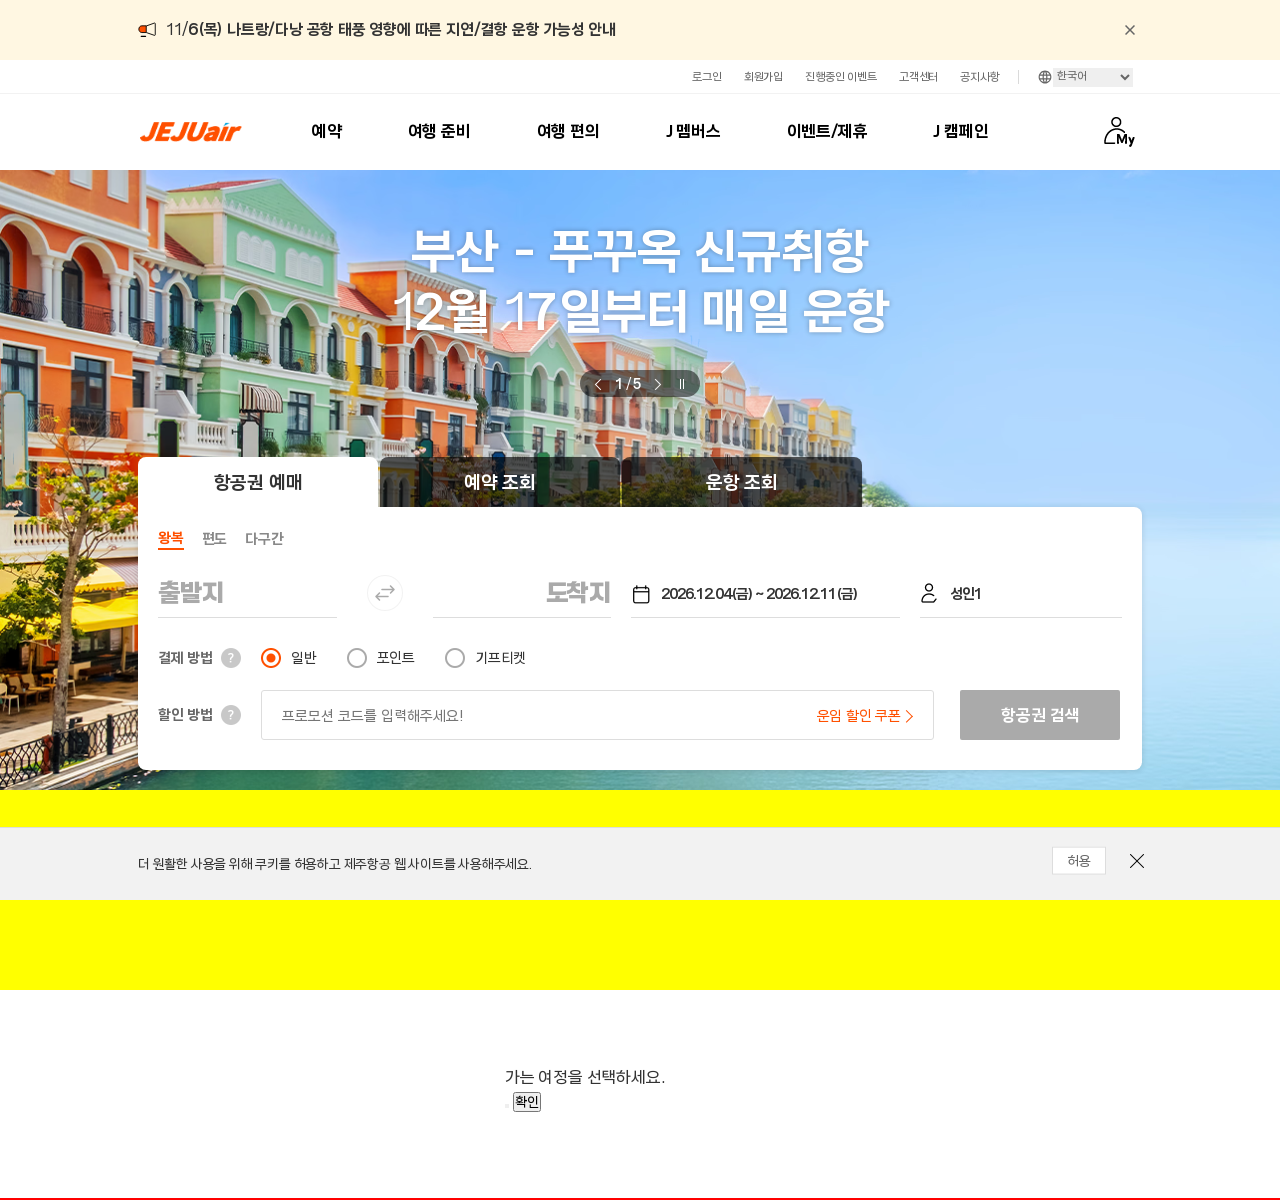
<file: jeju/index.html>
<!DOCTYPE html>
<html lang="ko">
  <head>
    <meta charset="UTF-8" />
    <meta name="viewport" content="width=device-width, initial-scale=1.0" />
    <title>제주항공</title>
    <link
      rel="icon"
      type="image/png"
      href="https://static.jejuair.net/hpgg/resources/images/icon/favicon.ico"
    />
    <link rel="stylesheet" href="jeju.css".css">
    <script src="jeju.js" defer></script>
  </head>
  <body>
    <header>
      <div class="topbanner">
        <div class="topbanner_inner">
          <img src="images/img1.svg" alt="img1" style="width: 18px" />
          <div class="close"></div>
          <p>
            <span>11/ </span>6(목) 나트랑/다낭 공항 태풍 영향에 따른 지연/결항
            운항 가능성 안내
          </p>
        </div>
      </div>
      <div class="topmenu">
        <div class="topmenu_inner">
          <ul>
            <li><a href="#">로그인</a></li>
            <li><a href="#">회원가입</a></li>
            <li><a href="#">진행중인 이벤트</a></li>
            <li><a href="#">고객센터</a></li>
            <li><a href="#">공지사항</a></li>
            <li>
              <img src="images/earth.svg" alt="img2" style="margin-left: 6px" />
              <select name="lang" id="lang">
                <option value="한국어">한국어</option>
                <option value="일본어">日本語</option>
                <option value="한국어">简体中文</option>
                <option value="한국어">ENGLISH</option>
              </select>
            </li>
          </ul>
        </div>
      </div>
      <nav>
        <div class="nav_inner">
          <div class="logo"></div>
          <div class="menu">
            <ul class="mega_menu">
              <li>
                <a href="#" id="hov">예약</a>
                <div class="drop">
                  <ul>
                    <li class="first">
                      <a href="#">예매 안내</a>
                      <div class="drop_sub">
                        <ul>
                          <li><a href="#">항공권 예매</a></li>
                          <li><a href="#">나중에 결제</a></li>
                          <li><a href="#">운임옵션</a></li>
                          <li><a href="#">결제혜택</a></li>
                          <li><a href="#">기프티켓</a></li>
                        </ul>
                      </div>
                    </li>
                    <li class="first">
                      <a href="#">예약 안내</a>
                      <div class="drop_sub">
                        <ul>
                          <li><a href="#">나의 예약 현황</a></li>
                          <li><a href="#">비회원 예약 조회</a></li>
                        </ul>
                      </div>
                    </li>
                    <li class="first">
                      <a href="#">운임 규정 안내</a>
                      <div class="drop_sub">
                        <ul>
                          <li><a href="#">국내선 운임</a></li>
                          <li><a href="#">국제선 운임</a></li>
                        </ul>
                      </div>
                    </li>
                    <li class="first">
                      <a href="#">운항 조회</a>
                      <div class="drop_sub">
                        <ul>
                          <li><a href="#">운항 스케줄</a></li>
                          <li><a href="#">출도착 현황</a></li>
                        </ul>
                      </div>
                    </li>
                  </ul>
                </div>
              </li>
              <li>
                <a href="#" id="hov">여행 준비</a>
                <div class="drop">
                  <ul>
                    <li class="second">
                      <a href="#">탑승 수속 안내</a>
                      <div class="drop_sub">
                        <ul>
                          <li><a href="#">빠른 수속</a></li>
                          <li><a href="#">모바일 탑승권</a></li>
                          <li><a href="#">공항 정보</a></li>
                          <li><a href="#">출입국 신고서</a></li>
                          <li><a href="#">공항 혼잡도 안내</a></li>
                          <li><a href="#">사전 서약서</a></li>
                        </ul>
                      </div>
                    </li>
                    <li class="second">
                      <a href="#">수하물 안내</a>
                      <div class="drop_sub">
                        <ul>
                          <li><a href="#">사전 수하물</a></li>
                          <li><a href="#">기내 수하물</a></li>
                          <li><a href="#">위탁 수하물</a></li>
                          <li><a href="#">운송제한 물품</a></li>
                          <li><a href="#">수하물 분실 및 배상</a></li>
                        </ul>
                      </div>
                    </li>
                    <li class="second">
                      <a href="#">좌석 안내</a>
                      <div class="drop_sub">
                        <ul>
                          <li><a href="#">사전 좌석 구매</a></li>
                          <li><a href="#">현장 좌석 구매</a></li>
                          <li><a href="#">비즈니스 라이트</a></li>
                        </ul>
                      </div>
                    </li>
                    <li class="second">
                      <a href="#">기내 서비스 안내</a>
                      <div class="drop_sub">
                        <ul>
                          <li><a href="#">사전 기내식</a></li>
                          <li><a href="#">에어카페 & 설렘배송</a></li>
                          <li><a href="#">기내 면세품 사전주문</a></li>
                          <li><a href="#">기내 FUN 서비스</a></li>
                          <li><a href="#">기내 유실물 찾기</a></li>
                        </ul>
                      </div>
                    </li>
                    <li class="second">
                      <a href="#" style="color: #ff5000 !important"
                        >여행안내 J -트립</a
                      >
                    </li>
                  </ul>
                </div>
              </li>
              <li>
                <a href="#" id="hov">여행 편의</a>
                <div class="drop">
                  <ul>
                    <li class="third">
                      <a href="#">스포츠 서비스</a>
                      <div class="drop_sub">
                        <ul>
                          <li><a href="#">골프 멤버십</a></li>
                          <li><a href="#">스포츠 멤버십</a></li>
                          <li><a href="#">자전거 케이스 대여</a></li>
                        </ul>
                      </div>
                    </li>
                    <li class="third">
                      <a href="#">케어 서비스</a>
                      <div class="drop_sub">
                        <ul>
                          <li><a href="#">유아 동반 고객</a></li>
                          <li><a href="#">어린이 안심 케어 서비스</a></li>
                          <li><a href="#">휠체어 이용 고객</a></li>
                          <li><a href="#">임산부 고객</a></li>
                          <li><a href="#">의사소견서 필요 고객</a></li>
                          <li><a href="#">시각,청각 장애인 고객</a></li>
                          <li><a href="#">우선 혜택 서비스</a></li>
                          <li><a href="#">기내 수어 서비스</a></li>
                        </ul>
                      </div>
                    </li>
                    <li class="third">
                      <a href="#">반려동물 서비스</a>
                      <div class="drop_sub">
                        <ul>
                          <li><a href="#">반려동물 운송 서비스</a></li>
                          <li><a href="#">펫 멤버십 / 펫 패스</a></li>
                        </ul>
                      </div>
                    </li>
                    <li class="third">
                      <a href="#">보험 및 보장</a>
                      <div class="drop_sub">
                        <ul>
                          <li><a href="#">여행자 보험</a></li>
                          <li><a href="#">수수료안심플러스+</a></li>
                        </ul>
                      </div>
                    </li>
                    <li class="third">
                      <a href="#">J-SHOP</a>
                    </li>
                  </ul>
                </div>
              </li>
              <li>
                <a href="#" id="hov">J 멤버스</a>
                <div class="drop">
                  <ul>
                    <li class="fourth">
                      <a href="#">J 포인트</a>
                      <div class="drop_sub">
                        <ul>
                          <li><a href="#">J 포인트 안내</a></li>
                          <li><a href="#">포인트 조회</a></li>
                          <li><a href="#">탑승 후 적립</a></li>
                          <li><a href="#">포인트 구매/선물</a></li>
                          <li><a href="#">포인트 보내기</a></li>
                          <li><a href="#">포인트 사용</a></li>
                        </ul>
                      </div>
                    </li>
                    <li class="fourth">
                      <a href="#">J 멤버스</a>
                      <div class="drop_sub">
                        <ul>
                          <li><a href="#">회원등급 안내</a></li>
                          <li><a href="#">신규 회원 혜택</a></li>
                          <li><a href="#">프로모션 코드</a></li>
                          <li><a href="#">쿠폰 등록</a></li>
                          <li><a href="#">나의 쿠폰</a></li>
                        </ul>
                      </div>
                    </li>
                  </ul>
                </div>
              </li>
              <li>
                <a href="#" id="hov">이벤트/제휴</a>
                <div class="drop">
                  <ul>
                    <li class="fifth">
                      <a href="#">이벤트</a>
                      <div class="drop_sub">
                        <ul>
                          <li><a href="#">진행중인 이벤트</a></li>
                          <li><a href="#">종료된 이벤트</a></li>
                        </ul>
                      </div>
                    </li>
                    <li class="fifth">
                      <a href="#">J 멤버스 혜택존</a>
                      <div class="drop_sub">
                        <ul>
                          <li><a href="#">렌터카</a></li>
                          <li><a href="#">호텔/숙소</a></li>
                          <li><a href="#">금융/여행자보험</a></li>
                          <li><a href="#">골프/투어</a></li>
                          <li><a href="#">공항편의</a></li>
                          <li><a href="#">관광</a></li>
                          <li><a href="#">먹거리</a></li>
                          <li><a href="#">콘텐츠</a></li>
                        </ul>
                      </div>
                    </li>
                  </ul>
                </div>
              </li>
              <li>
                <a href="#" id="hov">J 캠페인</a>
                <div class="drop"></div>
              </li>
            </ul>
            <div class="my">
              <img src="images/img4.png" alt="img5" />
            </div>
          </div>
        </div>
      </nav>
    </header>
    <main>
      <div class="slider">
        <div class="slides">
          <a href="#" class="slide s1">
            <h1>
              부산 - 푸꾸옥 신규취항 <br /><span>1</span>2월
              <span>1</span>7일부터 매일 운항
            </h1>
          </a>
          <a href="#" class="slide s2">
            <h1>부산 - 타이베이 증편 <br /><span>11~</span> 3월 판매 오픈!</h1>
          </a>
          <a href="#" class="slide s3">
            <h1>
              일본 속 작은 유럽, 하코다테 <br /><span>11~</span> 3월 출발 판매
              오픈!
            </h1>
          </a>
          <a href="#" class="slide s4">
            <h1>
              인기 여행지 상하이 <br /><span>11~</span> 3월 출발 판매 오픈!
            </h1>
          </a>
          <a href="#" class="slide s5">
            <h1>인천-싱가포르 신규취항<br />매일 1회 운항중</h1>
          </a>
        </div>
        <div id="slidebtn">
          <button id="left"></button>
          <div class="page"></div>
          <button id="right"></button>
          <span class="stop"></span>
        </div>
        <div class="ticket">
          <h2 class="reserves">
            <p class="reserve active" data-tab="tab1">항공권 예매</p>
            <p class="reserve" data-tab="tab2">예약 조회</p>
            <p class="reserve" data-tab="tab3">운항 조회</p>
          </h2>
          <ul id="tab1" class="tab show">
            <li class="clickcolors">
              <a href="#" class="clickcolor active">왕복</a>
              <a href="#" class="clickcolor" style="margin-left: 18px">편도</a>
              <a href="#" class="clickcolor" style="margin-left: 18px"
                >다구간</a
              >
            </li>
            <li class="ticketing">
              <div class="ticketing_left">
                <a href="#" id="depart">출발지</a>
                <button id="change_depart_arrival"></button>
                <a href="#" id="arrival">도착지</a>
              </div>
              <button id="departdate">
                <span id="departdate_txt"></span>
              </button>
              <button id="departnum">
                <span id="departnum_txt"> 성인1 </span>
              </button>
            </li>
            <li class="ticketing_row" style="margin-top: 30px">
              <p class="ticket_sale">결제 방법</p>
              <button id="ask"></button>
              <div class="payselect">
                <input type="radio" name="point" id="radio1" checked /><label
                  for="radio1"
                  ><div class="radio active"></div>
                  일반</label
                >
                <input type="radio" name="point" id="radio2" /><label
                  for="radio2"
                  ><div class="radio"></div>
                  포인트</label
                >
                <input type="radio" name="point" id="radio3" /><label
                  for="radio3"
                  ><div class="radio"></div>
                  기프티켓</label
                >
              </div>
            </li>
            <li
              class="ticketing_row"
              style="display: flex; align-items: center; position: relative"
            >
              <p class="ticket_sale">할인 방법</p>
              <button id="ask"></button>
              <div class="promotion">
                <input
                  type="text"
                  id="code"
                  placeholder="프로모션 코드를 입력해주세요!"
                />
                <a href="#" id="coupon">운임 할인 쿠폰</a>
              </div>
              <button id="airsearch">항공권 검색</button>
            </li>
          </ul>
          <ul id="tab2" class="tab">
            <div class="reservenum">
              <li>
                <div class="reservenum_inner">
                  <input type="text" name="reservenum_inner" id="" />
                </div>
              </li>
              <li></li>
              <li>
                <div class="firstname_inner">
                  <input type="text" name="firstname_inner" id="" />
                </div>
              </li>
              <li>
                <div class="name_inner">
                  <input type="text" name="name_inner" id="" />
                </div>
              </li>
            </div>
            <div class="notice">
              <li>
                <p>
                  여행사, 공항, 고객센터, 비회원 예약 고객님도 조회 가능합니다.
                </p>
              </li>
              <li><p>예약시 입력한 탑승객명을 입력해 주세요.</p></li>
              <li><p>국제선의 경우 영문명을 입력해 주세요.</p></li>
              <li>
                <p>2명 이상 예약 조회는 <span>여기</span>를 클릭해 주세요</p>
              </li>
            </div>
          </ul>
          <ul id="tab3" class="tab"></ul>
        </div>
      </div>
      <section></section>
    </main>
    <article>
      <div class="article1"></div>
      <div class="article2"></div>
      <div class="article3"></div>
      <div class="article4"></div>
      <div class="article5"></div>
      <div class="article6"></div>
    </article>
    <footer></footer>
    <div class="popup1">
      <div class="popup1_inner">
        <p>
          더 원활한 사용을 위해 쿠키를 허용하고 제주항공 웹 사이트를
          사용해주세요.
        </p>
        <button id="permitpopup1">허용</button>
        <button id="closepopup1"></button>
      </div>
    </div>
    <div class="popup2">
      <div class="popup2_inner">
        <p>가는 여정을 선택하세요.</p>
        <button id="closepopup2"></button>
        <button id="checkpopup2">확인</button>
      </div>
    </div>
  </body>
</html>
</file>
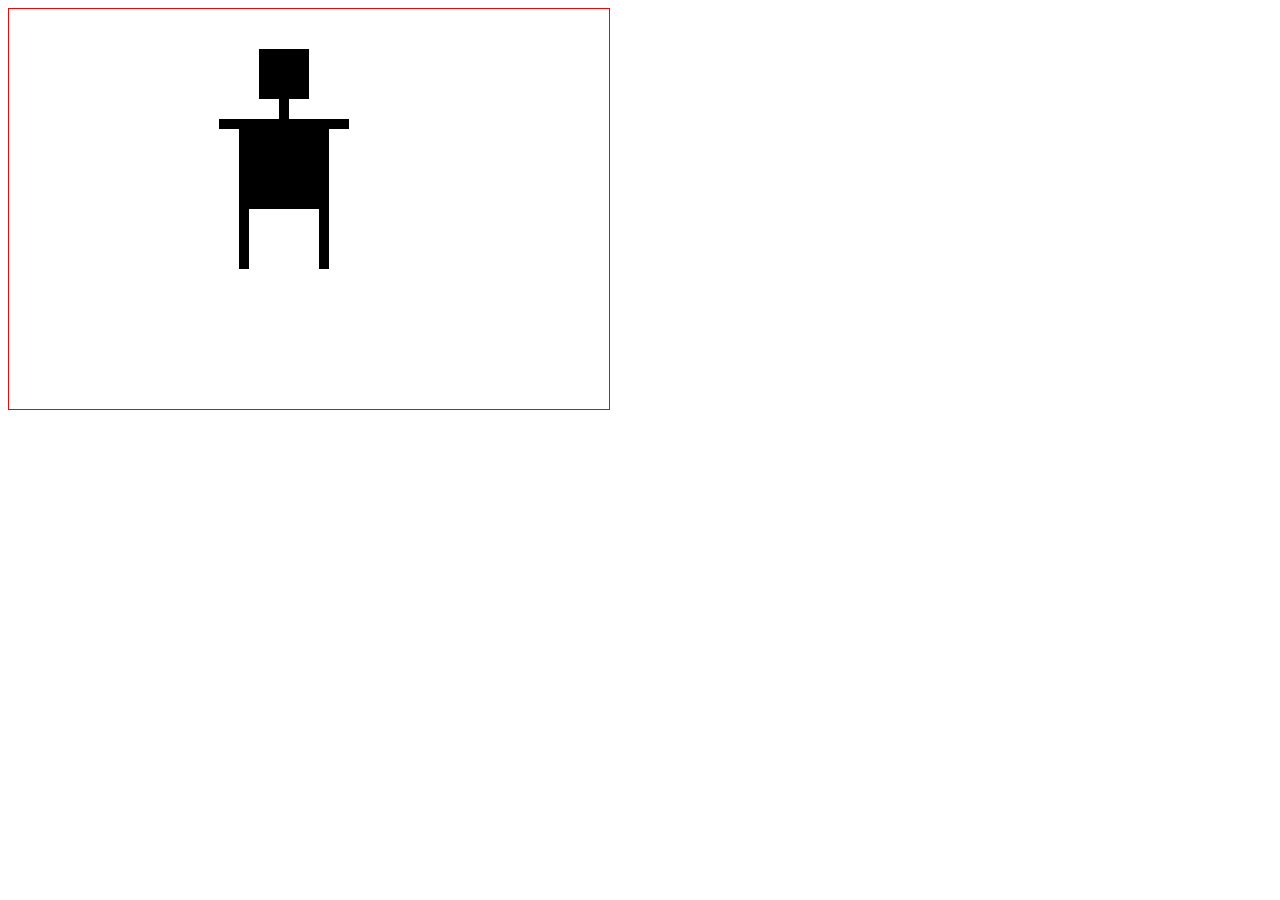
<file: can.html>
<!DOCTYPE html>
<html lang="en">
  <head>
    <meta charset="UTF-8" />
    <meta name="viewport" content="width=device-width, initial-scale=1.0" />
    <title>Document</title>
  </head>
  <body>
    <canvas width="600" height="400" style="border: 1px solid red"></canvas>
    <script>
      // 2d getContext
      let can = document.querySelector("canvas");
      let ctx = can.getContext("2d");

      ctx.fillRect(250, 40, 50, 50);
      ctx.fillRect(270, 90, 10, 20);
      ctx.fillRect(210, 110, 130, 10);
      ctx.fillRect(230, 120, 90, 80);
      ctx.fillRect(230, 200, 10, 60);
      ctx.fillRect(310, 200, 10, 60);
    </script>
  </body>
</html>
</file>
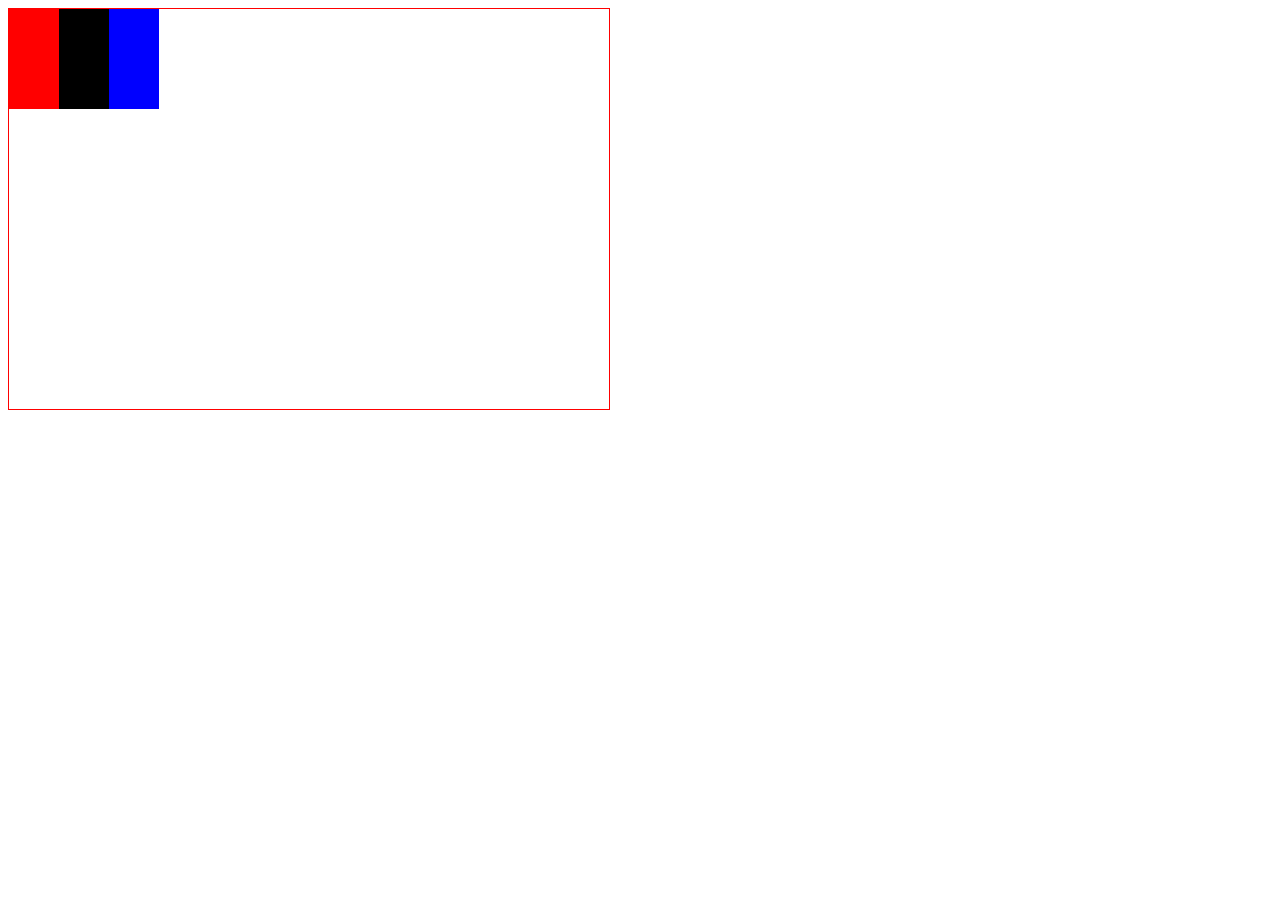
<file: can2.html>
<!DOCTYPE html>
<html lang="en">
  <head>
    <meta charset="UTF-8" />
    <meta name="viewport" content="width=device-width, initial-scale=1.0" />
    <title>Document</title>
  </head>
  <body>
    <canvas width="600" height="400" style="border: 1px solid red"></canvas>
    <script>
      let ctx = document.querySelector("canvas").getContext("2d");
      ctx.fillStyle = "red";
      ctx.fillRect(0, 0, 50, 100);
      ctx.fillStyle = "black";
      ctx.fillRect(50, 0, 50, 100);
      ctx.fillStyle = "blue";
      ctx.fillRect(100, 0, 50, 100);
    </script>
  </body>
</html>
</file>
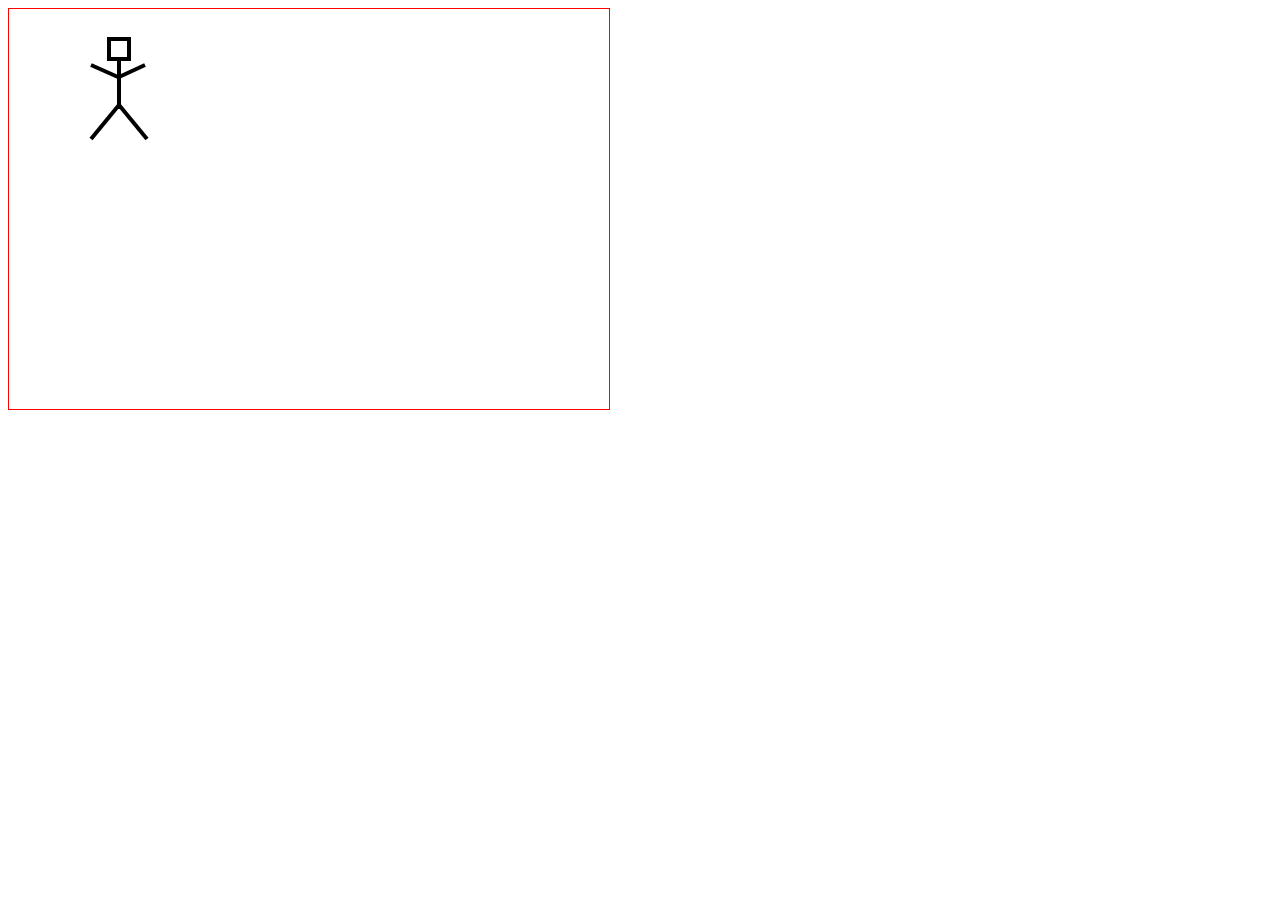
<file: can3.html>
<!DOCTYPE html>
<html lang="en">
  <head>
    <meta charset="UTF-8" />
    <meta name="viewport" content="width=device-width, initial-scale=1.0" />
    <title>Document</title>
  </head>
  <body>
    <canvas width="600" height="400" style="border: 1px solid red"></canvas>
    <script>
      let ctx = document.querySelector("canvas").getContext("2d");
      ctx.lineWidth = 4;
      ctx.strokeRect(100, 30, 20, 20);
      ctx.fillRect(108, 50, 4, 50);

      ctx.beginPath();
      ctx.moveTo(110, 96);
      ctx.lineTo(82, 130);
      ctx.stroke();

      ctx.beginPath();
      ctx.moveTo(110, 96);
      ctx.lineTo(138, 130);
      ctx.stroke();

      ctx.beginPath();
      ctx.moveTo(82, 56);
      ctx.lineTo(109, 68);
      ctx.moveTo(110, 68);
      ctx.lineTo(136, 56);
      ctx.stroke();
    </script>
  </body>
</html>
</file>
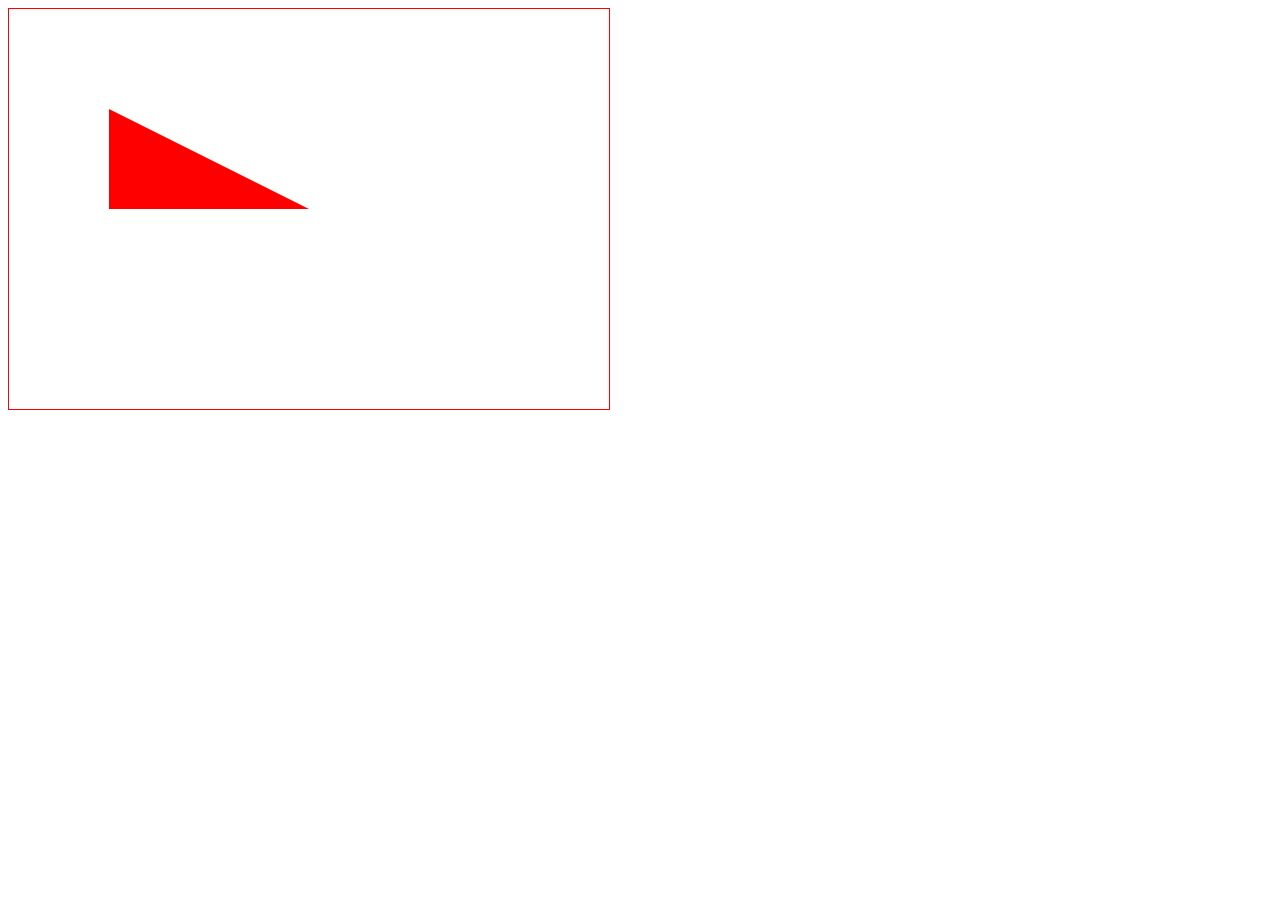
<file: can4.html>
<!DOCTYPE html>
<html lang="en">
  <head>
    <meta charset="UTF-8" />
    <meta name="viewport" content="width=device-width, initial-scale=1.0" />
    <title>Document</title>
  </head>
  <body>
    <canvas width="600" height="400" style="border: 1px solid red"></canvas>
    <script>
      let ctx = document.querySelector("canvas").getContext("2d");
      ctx.fillStyle = "red";
      ctx.beginPath();
      ctx.moveTo(10 * 10, 10 * 10);
      ctx.lineTo(30 * 10, 20 * 10);
      ctx.lineTo(10 * 10, 20 * 10);
      ctx.lineTo(10 * 10, 10 * 10);
      ctx.fill();
    </script>
  </body>
</html>
</file>
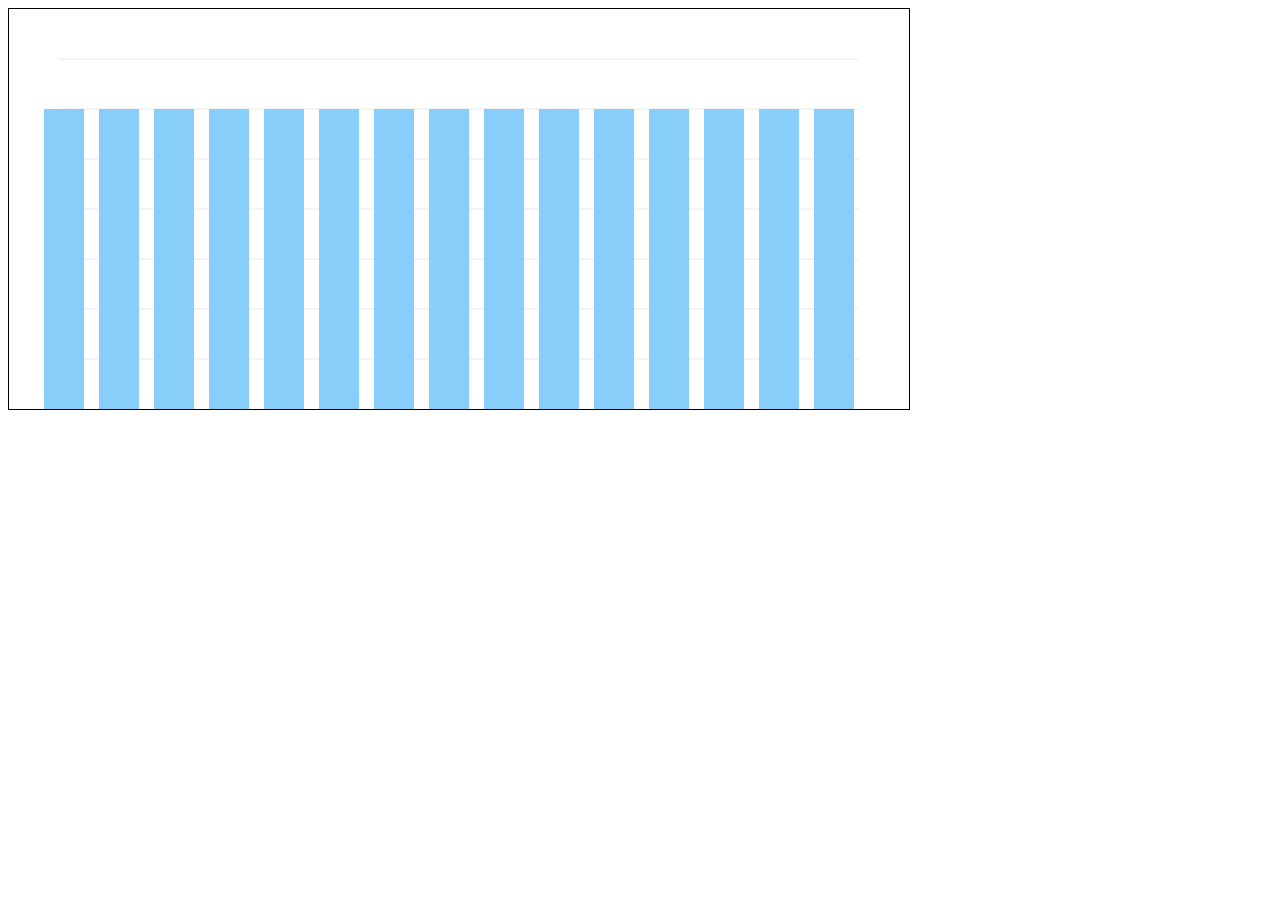
<file: can5.html>
<!DOCTYPE html>
<html lang="en">
  <head>
    <meta charset="UTF-8" />
    <meta name="viewport" content="width=device-width, initial-scale=1.0" />
    <title>Document</title>
  </head>
  <body>
    <canvas width="900" height="400" style="border: 1px solid black"></canvas>
    <script>
      let ctx = document.querySelector("canvas").getContext("2d");

      ctx.strokeStyle = "lightgray";
      ctx.lineWidth = 0.5;

      for (i = 1; i <= 7; i++) {
        ctx.beginPath();
        ctx.moveTo(50, i * 50);
        ctx.lineTo(850, i * 50);
        ctx.stroke();
      }

      ctx.strokeStyle = "lightskyblue";
      ctx.lineWidth = 40;

      for (j = 1; j <= 15; j++) {
        ctx.beginPath();
        ctx.moveTo(55 * j, 400);
        ctx.lineTo(55 * j, 100);
        ctx.stroke();
      }
    </script>
  </body>
</html>
</file>
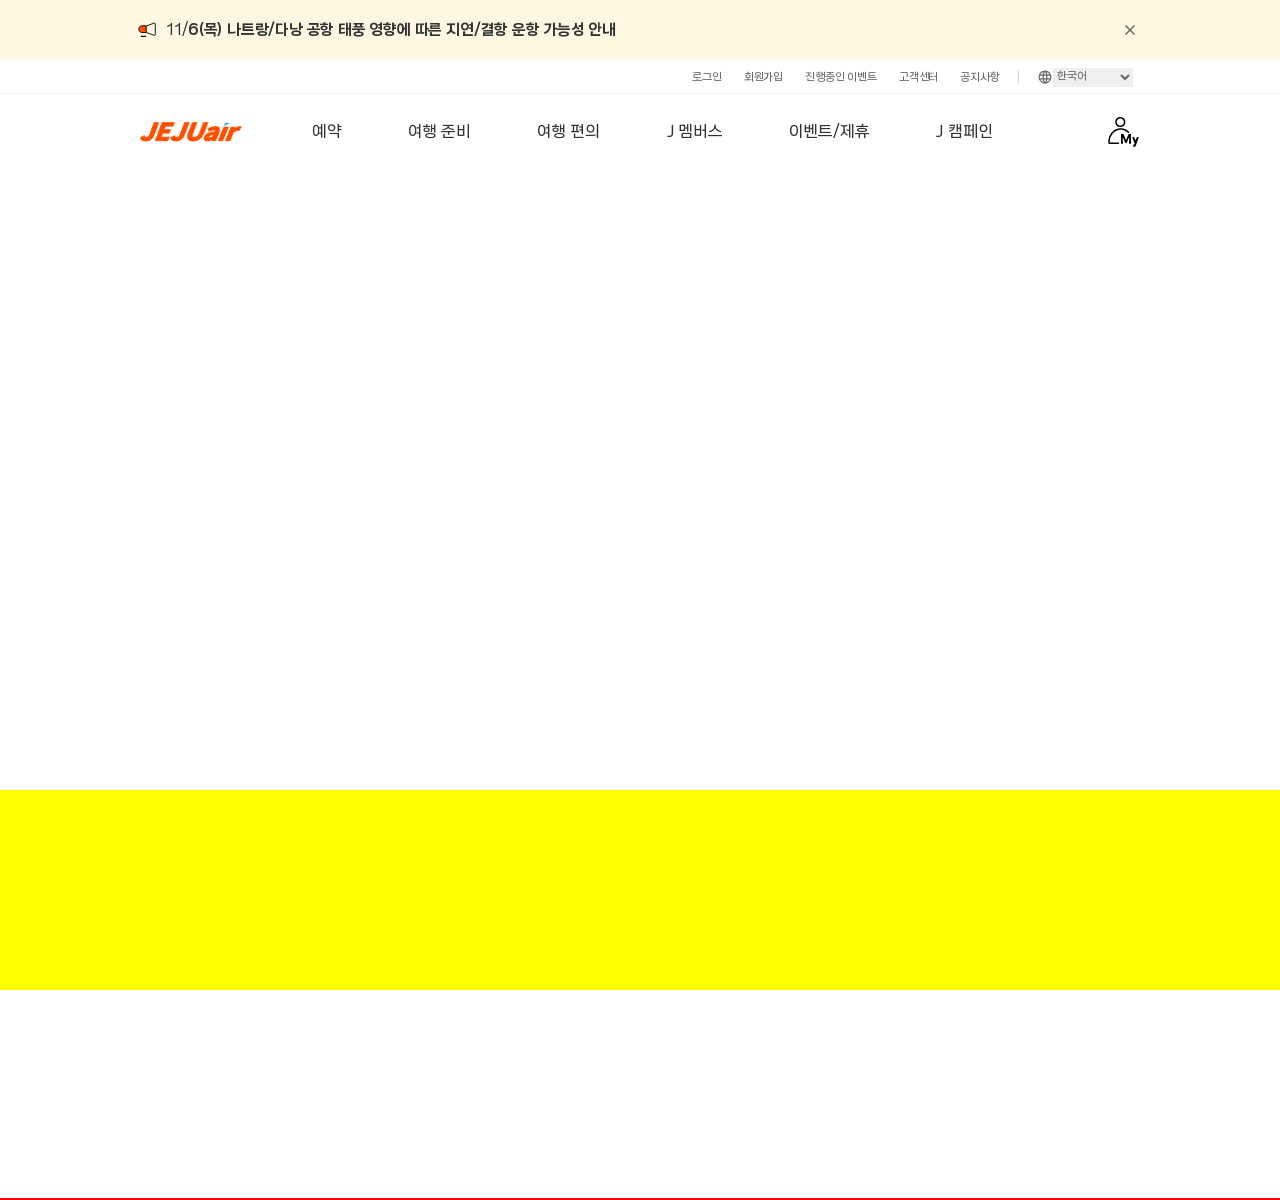
<file: jeju.html>
<!DOCTYPE html>
<html lang="ko">
  <head>
    <meta charset="UTF-8" />
    <meta name="viewport" content="width=device-width, initial-scale=1.0" />
    <title>제주항공</title>
    <link
      rel="icon"
      type="image/png"
      href="https://static.jejuair.net/hpgg/resources/images/icon/favicon.ico"
    />
    <link rel="stylesheet" href="jeju.css".css">
    <script src="jeju.js" defer></script>
  </head>
  <body>
    <header>
      <div class="topbanner">
        <div class="topbanner_inner">
          <img src="images/img1.svg" alt="img1" style="width: 18px" />
          <div class="close"></div>
          <p>
            <span>11/ </span>6(목) 나트랑/다낭 공항 태풍 영향에 따른 지연/결항
            운항 가능성 안내
          </p>
        </div>
      </div>
      <div class="topmenu">
        <div class="topmenu_inner">
          <ul>
            <li><a href="#">로그인</a></li>
            <li><a href="#">회원가입</a></li>
            <li><a href="#">진행중인 이벤트</a></li>
            <li><a href="#">고객센터</a></li>
            <li><a href="#">공지사항</a></li>
            <li>
              <img src="images/earth.svg" alt="img2" style="margin-left: 6px" />
              <select name="lang" id="lang">
                <option value="한국어">한국어</option>
                <option value="일본어">日本語</option>
                <option value="한국어">简体中文</option>
                <option value="한국어">ENGLISH</option>
              </select>
            </li>
          </ul>
        </div>
      </div>
      <nav>
        <div class="nav_inner">
          <div class="logo"></div>
          <div class="menu">
            <ul class="mega_menu">
              <li>
                <a href="#">예약</a>
                <div class="drop">
                  <ul>
                    <li class="first">
                      <a href="#">예매 안내</a>
                      <div class="drop_sub">
                        <ul>
                          <li><a href="#">항공권 예매</a></li>
                          <li><a href="#">나중에 결제</a></li>
                          <li><a href="#">운임옵션</a></li>
                          <li><a href="#">결제혜택</a></li>
                          <li><a href="#">기프티켓</a></li>
                        </ul>
                      </div>
                    </li>
                    <li class="first">
                      <a href="#">예약 안내</a>
                      <div class="drop_sub">
                        <ul>
                          <li><a href="#">나의 예약 현황</a></li>
                          <li><a href="#">비회원 예약 조회</a></li>
                        </ul>
                      </div>
                    </li>
                    <li class="first">
                      <a href="#">운임 규정 안내</a>
                      <div class="drop_sub">
                        <ul>
                          <li><a href="#">국내선 운임</a></li>
                          <li><a href="#">국제선 운임</a></li>
                        </ul>
                      </div>
                    </li>
                    <li class="first">
                      <a href="#">운항 조회</a>
                      <div class="drop_sub">
                        <ul>
                          <li><a href="#">운항 스케줄</a></li>
                          <li><a href="#">출도착 현황</a></li>
                        </ul>
                      </div>
                    </li>
                  </ul>
                </div>
              </li>
              <li>
                <a href="#">여행 준비</a>
                <div class="drop">
                  <ul>
                    <li class="second">
                      <a href="#">탑승 수속 안내</a>
                      <div class="drop_sub">
                        <ul>
                          <li><a href="#">빠른 수속</a></li>
                          <li><a href="#">모바일 탑승권</a></li>
                          <li><a href="#">공항 정보</a></li>
                          <li><a href="#">출입국 신고서</a></li>
                          <li><a href="#">공항 혼잡도 안내</a></li>
                          <li><a href="#">사전 서약서</a></li>
                        </ul>
                      </div>
                    </li>
                    <li class="second">
                      <a href="#">수하물 안내</a>
                      <div class="drop_sub">
                        <ul>
                          <li><a href="#">사전 수하물</a></li>
                          <li><a href="#">기내 수하물</a></li>
                          <li><a href="#">위탁 수하물</a></li>
                          <li><a href="#">운송제한 물품</a></li>
                          <li><a href="#">수하물 분실 및 배상</a></li>
                        </ul>
                      </div>
                    </li>
                    <li class="second">
                      <a href="#">좌석 안내</a>
                      <div class="drop_sub">
                        <ul>
                          <li><a href="#">사전 좌석 구매</a></li>
                          <li><a href="#">현장 좌석 구매</a></li>
                          <li><a href="#">비즈니스 라이트</a></li>
                        </ul>
                      </div>
                    </li>
                    <li class="second">
                      <a href="#">기내 서비스 안내</a>
                      <div class="drop_sub">
                        <ul>
                          <li><a href="#">사전 기내식</a></li>
                          <li><a href="#">에어카페 & 설렘배송</a></li>
                          <li><a href="#">기내 면세품 사전주문</a></li>
                          <li><a href="#">기내 FUN 서비스</a></li>
                          <li><a href="#">기내 유실물 찾기</a></li>
                        </ul>
                      </div>
                    </li>
                    <li class="second">
                      <a href="#" style="color: #ff5000 !important"
                        >여행안내 J -트립</a
                      >
                    </li>
                  </ul>
                </div>
              </li>
              <li>
                <a href="#">여행 편의</a>
                <div class="drop">
                  <ul>
                    <li class="third">
                      <a href="#">스포츠 서비스</a>
                      <div class="drop_sub">
                        <ul>
                          <li><a href="#">골프 멤버십</a></li>
                          <li><a href="#">스포츠 멤버십</a></li>
                          <li><a href="#">자전거 케이스 대여</a></li>
                        </ul>
                      </div>
                    </li>
                    <li class="third">
                      <a href="#">케어 서비스</a>
                      <div class="drop_sub">
                        <ul>
                          <li><a href="#">유아 동반 고객</a></li>
                          <li><a href="#">어린이 안심 케어 서비스</a></li>
                          <li><a href="#">휠체어 이용 고객</a></li>
                          <li><a href="#">임산부 고객</a></li>
                          <li><a href="#">의사소견서 필요 고객</a></li>
                          <li><a href="#">시각,청각 장애인 고객</a></li>
                          <li><a href="#">우선 혜택 서비스</a></li>
                          <li><a href="#">기내 수어 서비스</a></li>
                        </ul>
                      </div>
                    </li>
                    <li class="third">
                      <a href="#">반려동물 서비스</a>
                      <div class="drop_sub">
                        <ul>
                          <li><a href="#">반려동물 운송 서비스</a></li>
                          <li><a href="#">펫 멤버십 / 펫 패스</a></li>
                        </ul>
                      </div>
                    </li>
                    <li class="third">
                      <a href="#">보험 및 보장</a>
                      <div class="drop_sub">
                        <ul>
                          <li><a href="#">여행자 보험</a></li>
                          <li><a href="#">수수료안심플러스+</a></li>
                        </ul>
                      </div>
                    </li>
                    <li class="third">
                      <a href="#">J-SHOP</a>
                    </li>
                  </ul>
                </div>
              </li>
              <li>
                <a href="#">J 멤버스</a>
                <div class="drop">
                  <ul>
                    <li class="fourth">
                      <a href="#">J 포인트</a>
                      <div class="drop_sub">
                        <ul>
                          <li><a href="#">J 포인트 안내</a></li>
                          <li><a href="#">포인트 조회</a></li>
                          <li><a href="#">탑승 후 적립</a></li>
                          <li><a href="#">포인트 구매/선물</a></li>
                          <li><a href="#">포인트 보내기</a></li>
                          <li><a href="#">포인트 사용</a></li>
                        </ul>
                      </div>
                    </li>
                    <li class="fourth">
                      <a href="#">J 멤버스</a>
                      <div class="drop_sub">
                        <ul>
                          <li><a href="#">회원등급 안내</a></li>
                          <li><a href="#">신규 회원 혜택</a></li>
                          <li><a href="#">프로모션 코드</a></li>
                          <li><a href="#">쿠폰 등록</a></li>
                          <li><a href="#">나의 쿠폰</a></li>
                        </ul>
                      </div>
                    </li>
                  </ul>
                </div>
              </li>
              <li>
                <a href="#">이벤트/제휴</a>
                <div class="drop">
                  <ul>
                    <li class="fifth">
                      <a href="#">이벤트</a>
                      <div class="drop_sub">
                        <ul>
                          <li><a href="#">진행중인 이벤트</a></li>
                          <li><a href="#">종료된 이벤트</a></li>
                        </ul>
                      </div>
                    </li>
                    <li class="fifth">
                      <a href="#">J 멤버스 혜택존</a>
                      <div class="drop_sub">
                        <ul>
                          <li><a href="#">렌터카</a></li>
                          <li><a href="#">호텔/숙소</a></li>
                          <li><a href="#">금융/여행자보험</a></li>
                          <li><a href="#">골프/투어</a></li>
                          <li><a href="#">공항편의</a></li>
                          <li><a href="#">관광</a></li>
                          <li><a href="#">먹거리</a></li>
                          <li><a href="#">콘텐츠</a></li>
                        </ul>
                      </div>
                    </li>
                  </ul>
                </div>
              </li>
              <li class="mega_menu_hov">
                <a href="#">J 캠페인</a>
                <div class="drop"></div>
              </li>
            </ul>
            <div class="my">
              <img src="images/img4.png" alt="img5" />
            </div>
          </div>
        </div>
      </nav>
    </header>
    <main>
      <div class="slide">
        <div class="ticket"></div>
      </div>
      <section></section>
    </main>
    <article>
      <div class="article1"></div>
      <div class="article2"></div>
      <div class="article3"></div>
      <div class="article4"></div>
      <div class="article5"></div>
      <div class="article6"></div>
    </article>
    <footer></footer>
    <div class="popup"></div>
  </body>
</html>
</file>
<file: jeju/jeju.css>
@font-face {
  font-family: "FlightSans";
  src: url(fonts/TTF/FlightSans-Regular.ttf) format("truetype");
  font-weight: 400;
  font-style: normal;
}
@font-face {
  font-family: "FlightSans";
  src: url(fonts/TTF/FlightSans-Bold.ttf) format("truetype");
  font-weight: 700;
  font-style: normal;
}
@font-face {
  font-family: "FlightSans";
  src: url(fonts/TTF/FlightSans-Title.ttf) format("truetype");
  font-weight: 900;
  font-style: normal;
}
* {
  margin: 0;
  padding: 0;
  vertical-align: baseline;
  box-sizing: border-box;
  font-family: "FlightSans", sans-serif !important;
  font-weight: 400;
}
body {
  /* font-family: "FlightSans", sans-serif !important;
  font-weight: 400; */
  color: #333333;
  font-size: 100%;
  vertical-align: baseline;
  line-height: 1.5;
  letter-spacing: -0.2px;
}
ul {
  list-style: none;
}
a:link,
a:visited {
  text-decoration: none;
  color: #333333;
}

header {
  width: 100%;
  height: 168px;
  position: fixed;
  background-color: #fff;
  z-index: 100;
}
header .topbanner {
  width: 100%;
  height: 60px;
  background-color: #fff7e2;
}

.topbanner .topbanner_inner {
  height: 60px;
  margin: auto;
  max-width: 1004px;
  display: flex;
  align-items: center;
  position: relative;
}
.topbanner p {
  font-size: 15px;
  margin-left: 10px;
  font-weight: 700;
}
.topbanner span {
  letter-spacing: -2px;
}
.topbanner .close {
  position: absolute;
  right: 2px;
  width: 20px;
  height: 20px;
  background: url(images/img2.svg);
  cursor: pointer;
}
header .topmenu {
  width: 100%;
  height: 34px;
  border-bottom: 1px solid #f2f2f2;
}
.topmenu .topmenu_inner {
  height: 34px;
  margin: auto;
  max-width: 1004px;
  display: flex;
  justify-content: right;
  align-items: center;
}
.topmenu_inner ul {
  width: 450px;
  height: 34px;
  display: flex;
  justify-content: space-between;
  align-content: center;
  font-size: 11px;
}
.topmenu_inner li a {
  color: #666 !important;
}
.topmenu_inner li {
  display: flex;
  align-items: center;
}
.topmenu_inner li:last-child {
  width: 120px;
  display: flex;
  justify-content: center;
  align-items: center;
}
.topmenu_inner li:last-child::before {
  content: "";
  width: 1px;
  height: 14px;
  background-color: rgb(218, 218, 218);
  transform: translate(-12px);
}

.topmenu_inner select {
  width: 80px;
  border: 0;
  padding-bottom: 4px;
  text-align: left;
  font-family: "FlightSans";
  font-size: 11px;
  color: #666;
}
header nav {
  width: 100%;
  height: 76px;
  display: block;
  position: fixed;
  background-color: white;
}
nav .nav_inner {
  height: 76px;
  margin: auto;
  width: 1004px;
  min-width: 1080px;
  display: flex;
  align-items: center;
  position: initial !important;
}

.nav_inner .logo {
  width: 102px;
  height: 24px;
  background: url(images/img3.png) center/contain no-repeat;
  position: relative;
  top: 0;
  left: 40px;
}
.nav_inner .menu {
  margin-left: 110px;
  display: flex;
  align-items: center;
}
.menu .mega_menu {
  display: flex;
  align-items: center;
  gap: 66px;
}
.mega_menu li {
  text-align: center;
}

.mega_menu li #hov {
  color: #000 !important;
  font-weight: 700;
  position: relative;
  height: 70px;
  display: flex;
  align-items: center;
  font-size: 16px;
}
.mega_menu #hov::after {
  content: "";
  position: absolute;
  bottom: 0;
  left: 50%;
  transform: translateX(-50%) scaleX(0);
  transform-origin: center;
  width: 130%;
  height: 3px;
  background-color: #ff5000;
  transition: transform 0.3s ease;
}

.mega_menu #hov:hover::after {
  transform: translateX(-50%) scaleX(1);
}

.mega_menu li:hover .drop {
  display: block;
  opacity: 1;
  max-height: 500px;
}

.mega_menu li:last-child:hover .drop {
  display: none;
  max-height: 0;
  border-bottom: 0;
  border-top: 0;
}

.nav_inner .my {
  display: flex;
  align-items: center;
  height: 100%;
  margin-left: 116px;
}
.nav_inner .my img {
  display: inline-block;
  width: 31px;
  height: 30px;
  cursor: pointer;
}

.nav_inner .drop {
  opacity: 0;
  position: absolute;
  top: 73px;
  left: 0;
  right: 0;
  z-index: 1000;
  max-height: 0;
  overflow: hidden;
  font-size: 14px;
  background-color: #fff;
  transform-origin: 0 0;
  transition: max-height 1s cubic-bezier(0.33, 1, 0.68, 1);
  box-sizing: border-box;
  border-bottom: 1px solid #e1e1e1;
  border-top: 1px solid #e1e1e1;
}

.drop ul {
  width: 1004px;
  display: flex;
  justify-content: center;
  text-align: center;
  margin: 0 auto;
  border-left: 1px solid #e1e1e1;
  border-right: 1px solid #e1e1e1;
}
.drop > ul > li > a {
  display: inline-block;
  margin: 50px 0 0;
}
.drop > ul > li {
  flex: 1;
  text-align: center;
  padding-bottom: 60px;
  line-height: 1.2;
}
.drop > ul > li > a:first-child {
  color: #000 !important;
  font-weight: 700;
}
.drop > ul > li + li {
  border-left: 1px solid #e1e1e1;
}
.drop .first {
  width: 25%;
}

.drop .second {
  width: 20%;
}
.drop .third {
  width: 20%;
}
.drop .fourth {
  width: 50%;
}
.drop .fifth {
  width: 50%;
}
.drop_sub {
  margin-top: 15px;
}
.drop_sub ul {
  width: 100%;
  display: flex;
  flex-direction: column;
  border-left: 0;
  border-right: 0;
}
.drop_sub li {
  line-height: 2.1;
  display: flex;
  align-items: center;
  justify-content: center;
  vertical-align: baseline;
}
.drop_sub li a {
  font-weight: 400 !important;
  color: #000;
}
.drop_sub li a:hover {
  color: #ff5000 !important;
  text-decoration-line: underline;
  text-underline-offset: 4px;
}
main {
  width: 100%;
  height: 1090px;
  position: relative;
  transform: translateY(110px);
  border-bottom: 2px solid red;
}
.slider {
  width: 100%;
  height: 680px;
  overflow: hidden;
  position: relative;
  clip-path: inset(0 0 0 0);
}
.slides {
  display: flex;
  width: 500% !important;
  height: 680px;
  transition: transform 1s cubic-bezier(0.25, 0.1, 0.25, 1);
}
.slide {
  display: block;
  flex: 0 0 100% !important;
  width: 100% !important;
  height: 680px;
  background-size: cover;
  background-position: center;
  background-repeat: no-repeat;
  position: relative;
}
.slide h1 {
  font-size: 48px;
  font-weight: 700;
  line-height: 1.25;
  color: #fff;
  position: absolute;
  text-align: center;
  top: 112px;
  left: 10%;
  transform: translateX(-50%);
  text-shadow: 0 0 5px rgba(0, 0, 0, 0.3);
}
.slide h1 span {
  letter-spacing: -6px !important;
}
.s1 {
  background: url(images/slide3.PNG);
}
.s2 {
  background: url(images/slide1.PNG);
}
.s3 {
  background: url(images/slide4.PNG);
}
.s4 {
  background: url(images/slide5.PNG);
}
.s5 {
  background: url(images/slide2.PNG);
}
.slider #slidebtn {
  position: absolute;
  top: 260px;
  left: 50%;
  transform: translate(-50%);
  background-color: #00000080;
  color: #fff;
  z-index: 20;
  text-align: center;
  border-radius: 30px;
  display: flex;
  align-items: center;
  column-gap: 10px;
  padding: 0 11px;
  height: 27px;
  line-height: 20px;
  font-size: 13px;
}
#slidebtn button {
  width: 14px;
  height: 14px;
  font-size: 0;
  cursor: pointer;
  border: 0;
  background-color: transparent;
  background: url(images/icon-arrow-left.png) center/cover no-repeat;
}
#slidebtn #right {
  transform: scaleX(-1);
}
#slidebtn span {
  font-weight: 700;
}
#slidebtn .stop {
  background: url(images/icon-stop.png) center/cover no-repeat;
  width: 14px;
  height: 14px;
  font-size: 0;
  cursor: pointer;
}
.stop.active {
  background: url(images/icon-main-visual-play.png) center/cover no-repeat !important;
  width: 14px;
  height: 14px;
  font-size: 0;
  cursor: pointer;
}

.ticket {
  position: absolute;
  bottom: 20px;
  left: 50%;
  transform: translate(-50%);
  width: 1004px;
  margin: 0 auto;
  z-index: 1;
}

.ticket .reserves {
  display: flex;
  gap: 2px;
}
.reserve {
  width: 240px;
  height: 50px;
  text-align: center;
  align-content: center;
  border-radius: 8px 8px 0px 0px;
  background-color: #000000a2;
  color: #fff;
  font-size: 18px;
  cursor: pointer;
  font-weight: 700;
  z-index: 20;
}
.reserve:hover {
  background-color: #fff;
  color: #333;
  transition: all 0.3s ease;
}
.reserve.active {
  background-color: #fff;
  color: #333;
}
.ticket ul {
  width: 1004px;
  background-color: #fff;
  position: relative;
  border-radius: 0 8px 8px 8px;
  box-shadow: 0 1px 6px #0000001f;
  padding: 20px 20px 30px;
}
.ticket li {
  display: flex;
}
.tab {
  display: none;
}
.tab.show {
  display: block;
}
.ticket .clickcolors {
  display: flex;
}
.ticket li .clickcolor {
  align-content: center;
  font-size: 14px;
  font-weight: 700;
  color: #888;
}
.clickcolor.active {
  border-bottom: 2px solid #ff5000;
  color: #ff5000 !important;
}
.ticket .ticketing {
  display: grid;
  grid-template-columns: 47% 1fr 21%;
  grid-gap: 20px;
  margin-top: 18px;
}
.ticketing .ticketing_left {
  display: flex;
  flex-wrap: wrap;
  align-items: center;
  justify-content: space-between;
  float: left;
  width: auto;
}
.ticket #depart,
#arrival {
  color: #aaa;
  font-size: 24px;
  font-weight: 800;
  line-height: 50px;
  height: 50px;
  border-bottom: 1px solid #ddd;
  box-sizing: border-box;
  flex: 1;
  position: relative;
}
.ticket #depart {
  order: 1;
  text-align: left;
}
#depart::after {
  content: "";
  position: absolute;
  bottom: 0;
  left: 0;
  width: 100%;
  height: 1px;
  background-color: #000;
  z-index: 10;
  transform: scaleX(0);
  transform-origin: left;
  transition: all 0.4s ease;
}
#depart.active::after {
  transform: scaleX(1);
}

#arrival::after {
  content: "";
  position: absolute;
  bottom: 0;
  left: 0;
  width: 100%;
  height: 1px;
  background-color: #000;
  z-index: 10;
  transform: scaleX(0);
  transform-origin: left;
  transition: all 0.4s ease;
}
#arrival.active::after {
  transform: scaleX(1);
}
.ticket #arrival {
  order: 3;
  text-align: right;
}
.ticket #change_depart_arrival {
  background: url(images/reserve_step1_icon.png) no-repeat;
  width: 36px;
  height: 36px;
  border: 0;
  background-position: 0 -88px;
  background-size: 605px;
  order: 2;
  cursor: pointer;
  margin: 0 30px;
}
.ticket #change_depart_arrival:hover {
  content: "";
  background: url(images/reserve_step1_icon.png) no-repeat;
  width: 36px;
  height: 36px;
  border: 0;
  background-position: -122px -88px;
  background-size: 605px;
  z-index: 10;
}

.ticket #departdate,
#departnum {
  width: 100%;
  height: 50px;
  text-align: left;
  position: relative;
  border: 0;
  border-bottom: 1px solid #ddd;
  background-color: #fff;
}
#departnum {
  margin-right: 20px;
}
#departdate_txt,
#departnum_txt {
  display: inline-block;
  position: relative;
  padding-left: 30px;
  padding-top: 1px;
  height: 20px;
  line-height: 20px;
  font-weight: 700;
  font-size: 14px;
  letter-spacing: -1px !important;
  vertical-align: top;
  color: #333 !important;
  cursor: pointer;
}
#departdate_txt::before {
  content: "";
  position: absolute;
  top: 2px;
  left: 0;
  width: 20px;
  height: 20px;
  background: url(images/reserve_step1_icon.png) no-repeat;
  background-size: 605px;
  background-position: 0 -201px;
}
#departnum_txt::before {
  content: "";
  position: absolute;
  top: 0;
  left: 0;
  width: 20px;
  height: 20px;
  background: url(images/reserve_step1_icon.png) no-repeat;
  background-size: 605px;
  background-position: -46px -200px;
}
.ticketing_row {
  display: block;
  margin-top: 20px;
}

.ticket_sale {
  font-size: 14px;
  line-height: 20px;
  font-weight: 700;
  color: #666;
  float: left !important;
  margin-right: 8px;
}
.ticketing_row #ask {
  vertical-align: top;
  background: url(images/icon_tool_tip.png) 50% 50% no-repeat;
  background-size: 20px;
  border: 0;
  width: 20px;
  height: 20px;
  margin-right: 20px;
}
.ticketing_row .payselect {
  display: flex;
  column-gap: 30px;
  line-height: 0;
}
.payselect label {
  vertical-align: top;
  display: inline-flex;
  cursor: pointer;
  height: 22px;
  line-height: 20px;
  font-weight: 400;
  font-size: 14px !important;
  color: #333 !important;
  position: relative;
  gap: 10px;
}
.payselect input[type="radio"] {
  width: 0;
  height: 0;
  opacity: 0;
  margin: 0;
  cursor: pointer;
  position: absolute;
}
.radio {
  width: 20px;
  height: 20px;
  line-height: 20px;
  display: inline-block;
  position: relative;
  background: url(images/radio_icon.png) 0 0 no-repeat;
  background-size: 20px auto;
  cursor: pointer;
  box-sizing: border-box;
}
.radio.active {
  background-position: 0 -20px;
}
.ticketing_row .promotion {
  position: relative;
  width: 673px;
  color: #000;
  font-weight: 700;
  font-size: 14px;
  border: 1px solid #ddd;
  border-radius: 3px;
  margin-right: 0;
}
.promotion #code {
  position: relative;
  width: 100%;
  padding: 15px 20px;
  height: 48px;
  font-size: 14px;
  border: 0;
  background: transparent;
  caret-color: #ff5000;
  outline: none;
  z-index: 10;
}
.promotion::after {
  content: "";
  position: absolute;
  bottom: 0;
  left: 0;
  width: 100%;
  height: 1px;
  background-color: #000;
  transform: scaleX(0);
  transform-origin: left;
  transition: all 0.4s ease;
}
.promotion:focus-within::after {
  transform: scaleX(1);
}
.promotion #coupon {
  position: absolute;
  top: 45%;
  right: 20px;
  display: inline-block;
  transform: translateY(-45%);
  padding-right: 12px;
  margin-top: 2px;
  font-size: 14px;
  line-height: 18px;
  color: #ff5000 !important;
  cursor: pointer;
  z-index: 20;
}
#coupon::after {
  content: "";
  position: absolute;
  right: 2px;
  top: 50%;
  width: 8px;
  height: 8px;
  margin-top: -4px;
  transform: rotate(-45deg);
  border-bottom: 1px solid #ff5000;
  border-right: 1px solid #ff5000;
}
.ticketing_row #airsearch {
  float: right;
  width: 160px;
  height: 50px;
  padding: 14px 0;
  margin-top: 0;
  color: #fff;
  font-weight: 700;
  font-size: 16px;
  text-align: center;
  border: 0;
  border-radius: 2px;
  background-color: #aaa;
  margin-left: 26px;
  cursor: pointer;
}
#tab2 .reservenum {
  display: grid;
  grid-auto-flow: column;
  align-items: center;
  grid-gap: 20px;
}
#tab2 .notice {
  margin-top: 26px;
}
#tab2 .notice p {
  padding-left: 8px;
  font-size: 14px;
  color: #333;
  font-weight: 400;
  position: relative;
  line-height: 24px;
}
#tab2 .notice p::before {
  content: "";
  display: inline-block;
  position: absolute;
  top: 9px;
  left: 0;
  width: 2px;
  height: 2px;
  border-radius: 100%;
  background: #888;
}
main section {
  width: 100%;
  height: 200px;
  background-color: yellow;
}
.popup1 {
  width: 100%;
  height: 73px;
  display: flex;
  align-items: center;
  position: fixed;
  bottom: 0;
  left: 0;
  padding: 20px;
  border-top: 1px solid #ddd;
  background-color: #f2f2f2;
  z-index: 11;
  box-shadow: inherit;
}
.popup1_inner {
  width: 1004px;
  margin: 0 auto;
  position: relative;
  padding-right: 90px;
  display: flex;
}
.popup1 p {
  font-size: 13px;
  font-weight: 400;
  line-height: 1.4;
  color: #333;
}
.popup1 #permitpopup1 {
  right: 36px;
  margin-top: -3px;
  position: absolute;
  top: 55%;
  width: 54px;
  height: 28px;
  color: #666;
  font-size: 13px;
  border: 1px solid #ddd;
  background-color: #fff;
  transform: translateY(-55%);
  cursor: pointer;
}
.popup1 #closepopup1 {
  margin: -3px;
  position: absolute;
  right: 0;
  top: 50%;
  width: 16px;
  height: 16px;
  border: 0;
  background: url(images/default-message-close2.png) 0 0 no-repeat;
  background-size: 100% auto;
  transform: translateY(-50%);
  cursor: pointer;
}
.popup2 {
  width: 310px;
  border-radius: 4px;
  padding: 20px;
  position: relative;
  left: 50%;
  top: 50%;
  transform: translate(-50%, -50%);
  background-color: #fff;
}
</file>
<file: jeju.css>
@font-face {
  font-family: "FlightSans";
  src: url(fonts/TTF/FlightSans-Regular.ttf) format("truetype");
  font-weight: 400;
  font-style: normal;
}
@font-face {
  font-family: "FlightSans";
  src: url(fonts/TTF/FlightSans-Bold.ttf) format("truetype");
  font-weight: 700;
  font-style: normal;
}
@font-face {
  font-family: "FlightSans";
  src: url(fonts/TTF/FlightSans-Title.ttf) format("truetype");
  font-weight: 900;
  font-style: normal;
}
* {
  margin: 0;
  padding: 0;
  vertical-align: baseline;
  box-sizing: border-box;
  font-family: "FlightSans", sans-serif !important;
  font-weight: 400;
}
body {
  /* font-family: "FlightSans", sans-serif !important;
  font-weight: 400; */
  color: #333333;
  font-size: 100%;
  vertical-align: baseline;
  line-height: 1.5;
  letter-spacing: -0.2px;
}
ul {
  list-style: none;
}
a:link,
a:visited {
  text-decoration: none;
  color: #333333;
}

header {
  width: 100%;
  height: 168px;
  position: fixed;
  background-color: #fff;
  z-index: 100;
}
header .topbanner {
  width: 100%;
  height: 60px;
  background-color: #fff7e2;
}

.topbanner .topbanner_inner {
  height: 60px;
  margin: auto;
  max-width: 1004px;
  display: flex;
  align-items: center;
  position: relative;
}
.topbanner p {
  font-size: 15px;
  margin-left: 10px;
  font-weight: 700;
}
.topbanner span {
  letter-spacing: -2px;
}
.topbanner .close {
  position: absolute;
  right: 2px;
  width: 20px;
  height: 20px;
  background: url(images/img2.svg);
  cursor: pointer;
}
header .topmenu {
  width: 100%;
  height: 34px;
  border-bottom: 1px solid #f2f2f2;
}
.topmenu .topmenu_inner {
  height: 34px;
  margin: auto;
  max-width: 1004px;
  display: flex;
  justify-content: right;
  align-items: center;
}
.topmenu_inner ul {
  width: 450px;
  height: 34px;
  display: flex;
  justify-content: space-between;
  align-content: center;
  font-size: 11px;
}
.topmenu_inner li a {
  color: #666 !important;
}
.topmenu_inner li {
  display: flex;
  align-items: center;
}
.topmenu_inner li:last-child {
  width: 120px;
  display: flex;
  justify-content: center;
  align-items: center;
}
.topmenu_inner li:last-child::before {
  content: "";
  width: 1px;
  height: 14px;
  background-color: rgb(218, 218, 218);
  transform: translate(-12px);
}

.topmenu_inner select {
  width: 80px;
  border: 0;
  padding-bottom: 4px;
  text-align: left;
  font-family: "FlightSans";
  font-size: 11px;
  color: #666;
}
header nav {
  width: 100%;
  height: 76px;
  display: block;
  position: fixed;
  background-color: white;
}
nav .nav_inner {
  height: 76px;
  margin: auto;
  width: 1004px;
  min-width: 1080px;
  display: flex;
  align-items: center;
  position: initial !important;
}

.nav_inner .logo {
  width: 102px;
  height: 24px;
  background: url(images/img3.png) center/contain no-repeat;
  position: relative;
  top: 0;
  left: 40px;
}
.nav_inner .menu {
  margin-left: 110px;
  display: flex;
  align-items: center;
}
.menu .mega_menu {
  display: flex;
  align-items: center;
  gap: 66px;
}
.mega_menu li {
  text-align: center;
}

.mega_menu li #hov {
  color: #000 !important;
  font-weight: 700;
  position: relative;
  height: 70px;
  display: flex;
  align-items: center;
  font-size: 16px;
}
.mega_menu #hov::after {
  content: "";
  position: absolute;
  bottom: 0;
  left: 50%;
  transform: translateX(-50%) scaleX(0);
  transform-origin: center;
  width: 130%;
  height: 3px;
  background-color: #ff5000;
  transition: transform 0.3s ease;
}

.mega_menu #hov:hover::after {
  transform: translateX(-50%) scaleX(1);
}

.mega_menu li:hover .drop {
  display: block;
  opacity: 1;
  max-height: 500px;
}

.mega_menu li:last-child:hover .drop {
  display: none;
  max-height: 0;
  border-bottom: 0;
  border-top: 0;
}

.nav_inner .my {
  display: flex;
  align-items: center;
  height: 100%;
  margin-left: 116px;
}
.nav_inner .my img {
  display: inline-block;
  width: 31px;
  height: 30px;
  cursor: pointer;
}

.nav_inner .drop {
  opacity: 0;
  position: absolute;
  top: 73px;
  left: 0;
  right: 0;
  z-index: 1000;
  max-height: 0;
  overflow: hidden;
  font-size: 14px;
  background-color: #fff;
  transform-origin: 0 0;
  transition: max-height 1s cubic-bezier(0.33, 1, 0.68, 1);
  box-sizing: border-box;
  border-bottom: 1px solid #e1e1e1;
  border-top: 1px solid #e1e1e1;
}

.drop ul {
  width: 1004px;
  display: flex;
  justify-content: center;
  text-align: center;
  margin: 0 auto;
  border-left: 1px solid #e1e1e1;
  border-right: 1px solid #e1e1e1;
}
.drop > ul > li > a {
  display: inline-block;
  margin: 50px 0 0;
}
.drop > ul > li {
  flex: 1;
  text-align: center;
  padding-bottom: 60px;
  line-height: 1.2;
}
.drop > ul > li > a:first-child {
  color: #000 !important;
  font-weight: 700;
}
.drop > ul > li + li {
  border-left: 1px solid #e1e1e1;
}
.drop .first {
  width: 25%;
}

.drop .second {
  width: 20%;
}
.drop .third {
  width: 20%;
}
.drop .fourth {
  width: 50%;
}
.drop .fifth {
  width: 50%;
}
.drop_sub {
  margin-top: 15px;
}
.drop_sub ul {
  width: 100%;
  display: flex;
  flex-direction: column;
  border-left: 0;
  border-right: 0;
}
.drop_sub li {
  line-height: 2.1;
  display: flex;
  align-items: center;
  justify-content: center;
  vertical-align: baseline;
}
.drop_sub li a {
  font-weight: 400 !important;
  color: #000;
}
.drop_sub li a:hover {
  color: #ff5000 !important;
  text-decoration-line: underline;
  text-underline-offset: 4px;
}
main {
  width: 100%;
  height: 1090px;
  position: relative;
  transform: translateY(110px);
  border-bottom: 2px solid red;
}
.slider {
  width: 100%;
  height: 680px;
  overflow: hidden;
  position: relative;
  clip-path: inset(0 0 0 0);
}
.slides {
  display: flex;
  width: 500% !important;
  height: 680px;
  transition: transform 1s cubic-bezier(0.25, 0.1, 0.25, 1);
}
.slide {
  display: block;
  flex: 0 0 100% !important;
  width: 100% !important;
  height: 680px;
  background-size: cover;
  background-position: center;
  background-repeat: no-repeat;
  position: relative;
}
.slide h1 {
  font-size: 48px;
  font-weight: 700;
  line-height: 1.25;
  color: #fff;
  position: absolute;
  text-align: center;
  top: 112px;
  left: 10%;
  transform: translateX(-50%);
  text-shadow: 0 0 5px rgba(0, 0, 0, 0.3);
}
.slide h1 span {
  letter-spacing: -6px !important;
}
.s1 {
  background: url(images/slide3.PNG);
}
.s2 {
  background: url(images/slide1.PNG);
}
.s3 {
  background: url(images/slide4.PNG);
}
.s4 {
  background: url(images/slide5.PNG);
}
.s5 {
  background: url(images/slide2.PNG);
}
.slider #slidebtn {
  position: absolute;
  top: 260px;
  left: 50%;
  transform: translate(-50%);
  background-color: #00000080;
  color: #fff;
  z-index: 20;
  text-align: center;
  border-radius: 30px;
  display: flex;
  align-items: center;
  column-gap: 10px;
  padding: 0 11px;
  height: 27px;
  line-height: 20px;
  font-size: 13px;
}
#slidebtn button {
  width: 14px;
  height: 14px;
  font-size: 0;
  cursor: pointer;
  border: 0;
  background-color: transparent;
  background: url(images/icon-arrow-left.png) center/cover no-repeat;
}
#slidebtn #right {
  transform: scaleX(-1);
}
#slidebtn span {
  font-weight: 700;
}
#slidebtn .stop {
  background: url(images/icon-stop.png) center/cover no-repeat;
  width: 14px;
  height: 14px;
  font-size: 0;
  cursor: pointer;
}
.stop.active {
  background: url(images/icon-main-visual-play.png) center/cover no-repeat !important;
  width: 14px;
  height: 14px;
  font-size: 0;
  cursor: pointer;
}

.ticket {
  position: absolute;
  bottom: 20px;
  left: 50%;
  transform: translate(-50%);
  width: 1004px;
  margin: 0 auto;
  z-index: 1;
}

.ticket .reserves {
  display: flex;
  gap: 2px;
}
.reserve {
  width: 240px;
  height: 50px;
  text-align: center;
  align-content: center;
  border-radius: 8px 8px 0px 0px;
  background-color: #000000a2;
  color: #fff;
  font-size: 18px;
  cursor: pointer;
  font-weight: 700;
  z-index: 20;
}
.reserve:hover {
  background-color: #fff;
  color: #333;
  transition: all 0.3s ease;
}
.reserve.active {
  background-color: #fff;
  color: #333;
}
.ticket ul {
  width: 1004px;
  background-color: #fff;
  position: relative;
  border-radius: 0 8px 8px 8px;
  box-shadow: 0 1px 6px #0000001f;
  padding: 20px 20px 30px;
}
.ticket li {
  display: flex;
}
.tab {
  display: none;
}
.tab.show {
  display: block;
}
.ticket .clickcolors {
  display: flex;
}
.ticket li .clickcolor {
  align-content: center;
  font-size: 14px;
  font-weight: 700;
  color: #888;
}
.clickcolor.active {
  border-bottom: 2px solid #ff5000;
  color: #ff5000 !important;
}
.ticket .ticketing {
  display: grid;
  grid-template-columns: 47% 1fr 21%;
  grid-gap: 20px;
  margin-top: 18px;
}
.ticketing .ticketing_left {
  display: flex;
  flex-wrap: wrap;
  align-items: center;
  justify-content: space-between;
  float: left;
  width: auto;
}
.ticket #depart,
#arrival {
  color: #aaa;
  font-size: 24px;
  font-weight: 800;
  line-height: 50px;
  height: 50px;
  border-bottom: 1px solid #ddd;
  box-sizing: border-box;
  flex: 1;
  position: relative;
}
.ticket #depart {
  order: 1;
  text-align: left;
}
#depart::after {
  content: "";
  position: absolute;
  bottom: 0;
  left: 0;
  width: 100%;
  height: 1px;
  background-color: #000;
  z-index: 10;
  transform: scaleX(0);
  transform-origin: left;
  transition: all 0.4s ease;
}
#depart.active::after {
  transform: scaleX(1);
}

#arrival::after {
  content: "";
  position: absolute;
  bottom: 0;
  left: 0;
  width: 100%;
  height: 1px;
  background-color: #000;
  z-index: 10;
  transform: scaleX(0);
  transform-origin: left;
  transition: all 0.4s ease;
}
#arrival.active::after {
  transform: scaleX(1);
}
.ticket #arrival {
  order: 3;
  text-align: right;
}
.ticket #change_depart_arrival {
  background: url(images/reserve_step1_icon.png) no-repeat;
  width: 36px;
  height: 36px;
  border: 0;
  background-position: 0 -88px;
  background-size: 605px;
  order: 2;
  cursor: pointer;
  margin: 0 30px;
}
.ticket #change_depart_arrival:hover {
  content: "";
  background: url(images/reserve_step1_icon.png) no-repeat;
  width: 36px;
  height: 36px;
  border: 0;
  background-position: -122px -88px;
  background-size: 605px;
  z-index: 10;
}

.ticket #departdate,
#departnum {
  width: 100%;
  height: 50px;
  text-align: left;
  position: relative;
  border: 0;
  border-bottom: 1px solid #ddd;
  background-color: #fff;
}
#departnum {
  margin-right: 20px;
}
#departdate_txt,
#departnum_txt {
  display: inline-block;
  position: relative;
  padding-left: 30px;
  padding-top: 1px;
  height: 20px;
  line-height: 20px;
  font-weight: 700;
  font-size: 14px;
  letter-spacing: -1px !important;
  vertical-align: top;
  color: #333 !important;
  cursor: pointer;
}
#departdate_txt::before {
  content: "";
  position: absolute;
  top: 2px;
  left: 0;
  width: 20px;
  height: 20px;
  background: url(images/reserve_step1_icon.png) no-repeat;
  background-size: 605px;
  background-position: 0 -201px;
}
#departnum_txt::before {
  content: "";
  position: absolute;
  top: 0;
  left: 0;
  width: 20px;
  height: 20px;
  background: url(images/reserve_step1_icon.png) no-repeat;
  background-size: 605px;
  background-position: -46px -200px;
}
.ticketing_row {
  display: block;
  margin-top: 20px;
}

.ticket_sale {
  font-size: 14px;
  line-height: 20px;
  font-weight: 700;
  color: #666;
  float: left !important;
  margin-right: 8px;
}
.ticketing_row #ask {
  vertical-align: top;
  background: url(images/icon_tool_tip.png) 50% 50% no-repeat;
  background-size: 20px;
  border: 0;
  width: 20px;
  height: 20px;
  margin-right: 20px;
}
.ticketing_row .payselect {
  display: flex;
  column-gap: 30px;
  line-height: 0;
}
.payselect label {
  vertical-align: top;
  display: inline-flex;
  cursor: pointer;
  height: 22px;
  line-height: 20px;
  font-weight: 400;
  font-size: 14px !important;
  color: #333 !important;
  position: relative;
  gap: 10px;
}
.payselect input[type="radio"] {
  width: 0;
  height: 0;
  opacity: 0;
  margin: 0;
  cursor: pointer;
  position: absolute;
}
.radio {
  width: 20px;
  height: 20px;
  line-height: 20px;
  display: inline-block;
  position: relative;
  background: url(images/radio_icon.png) 0 0 no-repeat;
  background-size: 20px auto;
  cursor: pointer;
  box-sizing: border-box;
}
.radio.active {
  background-position: 0 -20px;
}
.ticketing_row .promotion {
  position: relative;
  width: 673px;
  color: #000;
  font-weight: 700;
  font-size: 14px;
  border: 1px solid #ddd;
  border-radius: 3px;
  margin-right: 0;
}
.promotion #code {
  position: relative;
  width: 100%;
  padding: 15px 20px;
  height: 48px;
  font-size: 14px;
  border: 0;
  background: transparent;
  caret-color: #ff5000;
  outline: none;
  z-index: 10;
}
.promotion::after {
  content: "";
  position: absolute;
  bottom: 0;
  left: 0;
  width: 100%;
  height: 1px;
  background-color: #000;
  transform: scaleX(0);
  transform-origin: left;
  transition: all 0.4s ease;
}
.promotion:focus-within::after {
  transform: scaleX(1);
}
.promotion #coupon {
  position: absolute;
  top: 45%;
  right: 20px;
  display: inline-block;
  transform: translateY(-45%);
  padding-right: 12px;
  margin-top: 2px;
  font-size: 14px;
  line-height: 18px;
  color: #ff5000 !important;
  cursor: pointer;
  z-index: 20;
}
#coupon::after {
  content: "";
  position: absolute;
  right: 2px;
  top: 50%;
  width: 8px;
  height: 8px;
  margin-top: -4px;
  transform: rotate(-45deg);
  border-bottom: 1px solid #ff5000;
  border-right: 1px solid #ff5000;
}
.ticketing_row #airsearch {
  float: right;
  width: 160px;
  height: 50px;
  padding: 14px 0;
  margin-top: 0;
  color: #fff;
  font-weight: 700;
  font-size: 16px;
  text-align: center;
  border: 0;
  border-radius: 2px;
  background-color: #aaa;
  margin-left: 26px;
  cursor: pointer;
}
#tab2 .reservenum {
  display: grid;
  grid-auto-flow: column;
  align-items: center;
  grid-gap: 20px;
}
#tab2 .notice {
  margin-top: 26px;
}
#tab2 .notice p {
  padding-left: 8px;
  font-size: 14px;
  color: #333;
  font-weight: 400;
  position: relative;
  line-height: 24px;
}
#tab2 .notice p::before {
  content: "";
  display: inline-block;
  position: absolute;
  top: 9px;
  left: 0;
  width: 2px;
  height: 2px;
  border-radius: 100%;
  background: #888;
}
main section {
  width: 100%;
  height: 200px;
  background-color: yellow;
}
.popup1 {
  width: 100%;
  height: 73px;
  display: flex;
  align-items: center;
  position: fixed;
  bottom: 0;
  left: 0;
  padding: 20px;
  border-top: 1px solid #ddd;
  background-color: #f2f2f2;
  z-index: 11;
  box-shadow: inherit;
}
.popup1_inner {
  width: 1004px;
  margin: 0 auto;
  position: relative;
  padding-right: 90px;
  display: flex;
}
.popup1 p {
  font-size: 13px;
  font-weight: 400;
  line-height: 1.4;
  color: #333;
}
.popup1 #permitpopup1 {
  right: 36px;
  margin-top: -3px;
  position: absolute;
  top: 55%;
  width: 54px;
  height: 28px;
  color: #666;
  font-size: 13px;
  border: 1px solid #ddd;
  background-color: #fff;
  transform: translateY(-55%);
  cursor: pointer;
}
.popup1 #closepopup1 {
  margin: -3px;
  position: absolute;
  right: 0;
  top: 50%;
  width: 16px;
  height: 16px;
  border: 0;
  background: url(images/default-message-close2.png) 0 0 no-repeat;
  background-size: 100% auto;
  transform: translateY(-50%);
  cursor: pointer;
}
.popup2 {
  width: 310px;
  border-radius: 4px;
  padding: 20px;
  position: relative;
  left: 50%;
  top: 50%;
  transform: translate(-50%, -50%);
  background-color: #fff;
}
</file>
